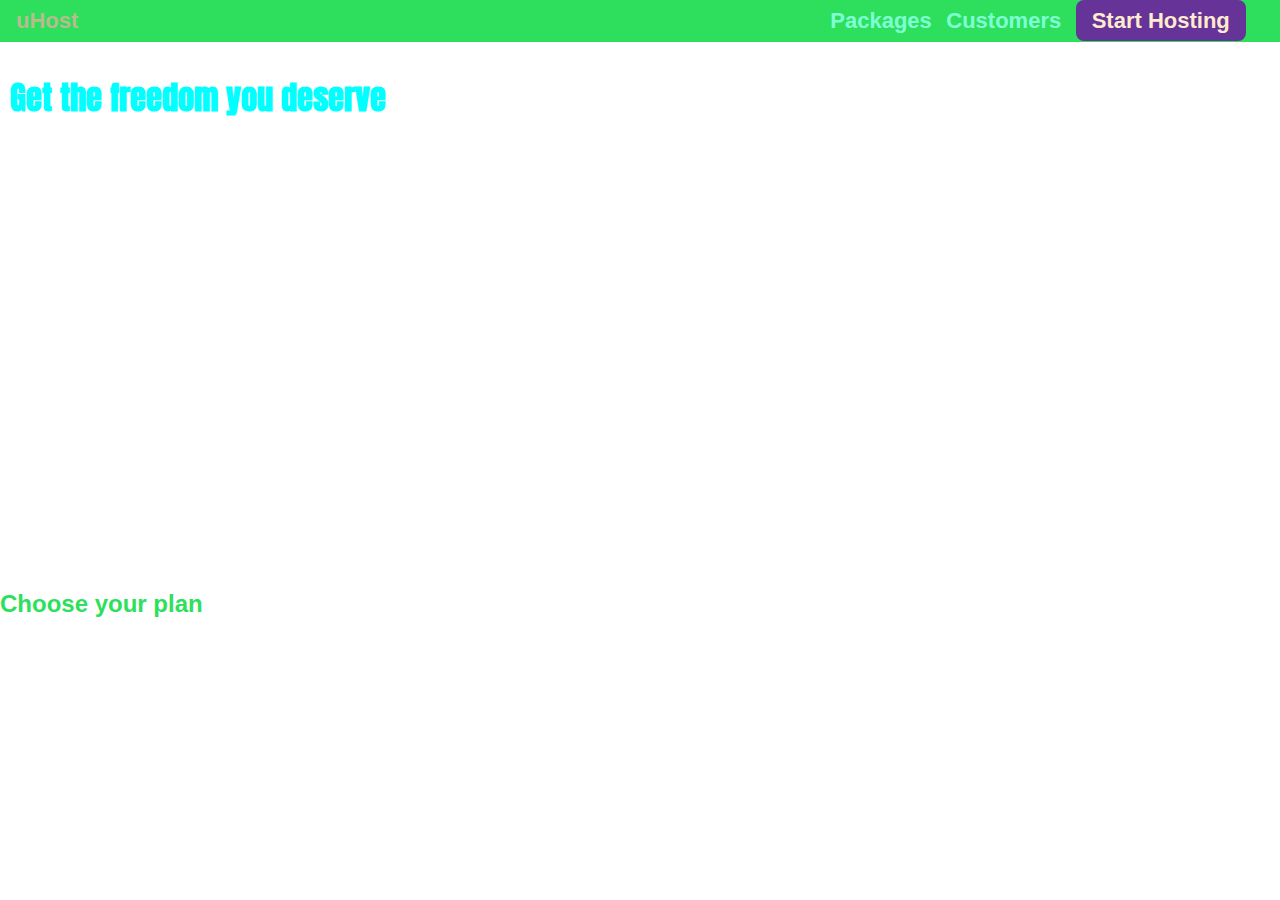
<file: index.html>
<!DOCTYPE html>
<html lang="en">

<head>
    <meta charset="UTF-8">
    <meta http-equiv='X-UA-Compatible' content='ie=edge'>
    <link rel='shortcut icon' href='favicon.png'>
    <link href="https://fonts.googleapis.com/css?family=Anton&display=swap" rel="stylesheet">
    <link rel="stylesheet" href="main.css">
</head>

<body>

    <header class="main-header" >
        <div>
            <a href="index.html" class="main-header-brand">
                uHost
            </a>
        </div>
         <nav class="main-nav" >
            <ul class="main-nav-items">
                <li class="main-nav-item">
                    <a href="packages/index.html">Packages</a>
                </li>
                <li class="main-nav-item">
                    <a href="customers/index.html ">Customers</a>
                </li>
                <li class="main-nav-item main-nav-item-cta">
                    <a href="start-hosting/index.html">Start Hosting</a>
                </li>
            </ul>
        </nav>
    </header>
    <main>
        <section id='product-overview'>
            <h1>Get the freedom you deserve </h1>
        </section id='plans'>
        <section id='plans'>
            <h2 class="section-title"> Choose your plan </h2>
        </section>
    </main>
</body>

</html>
</file>
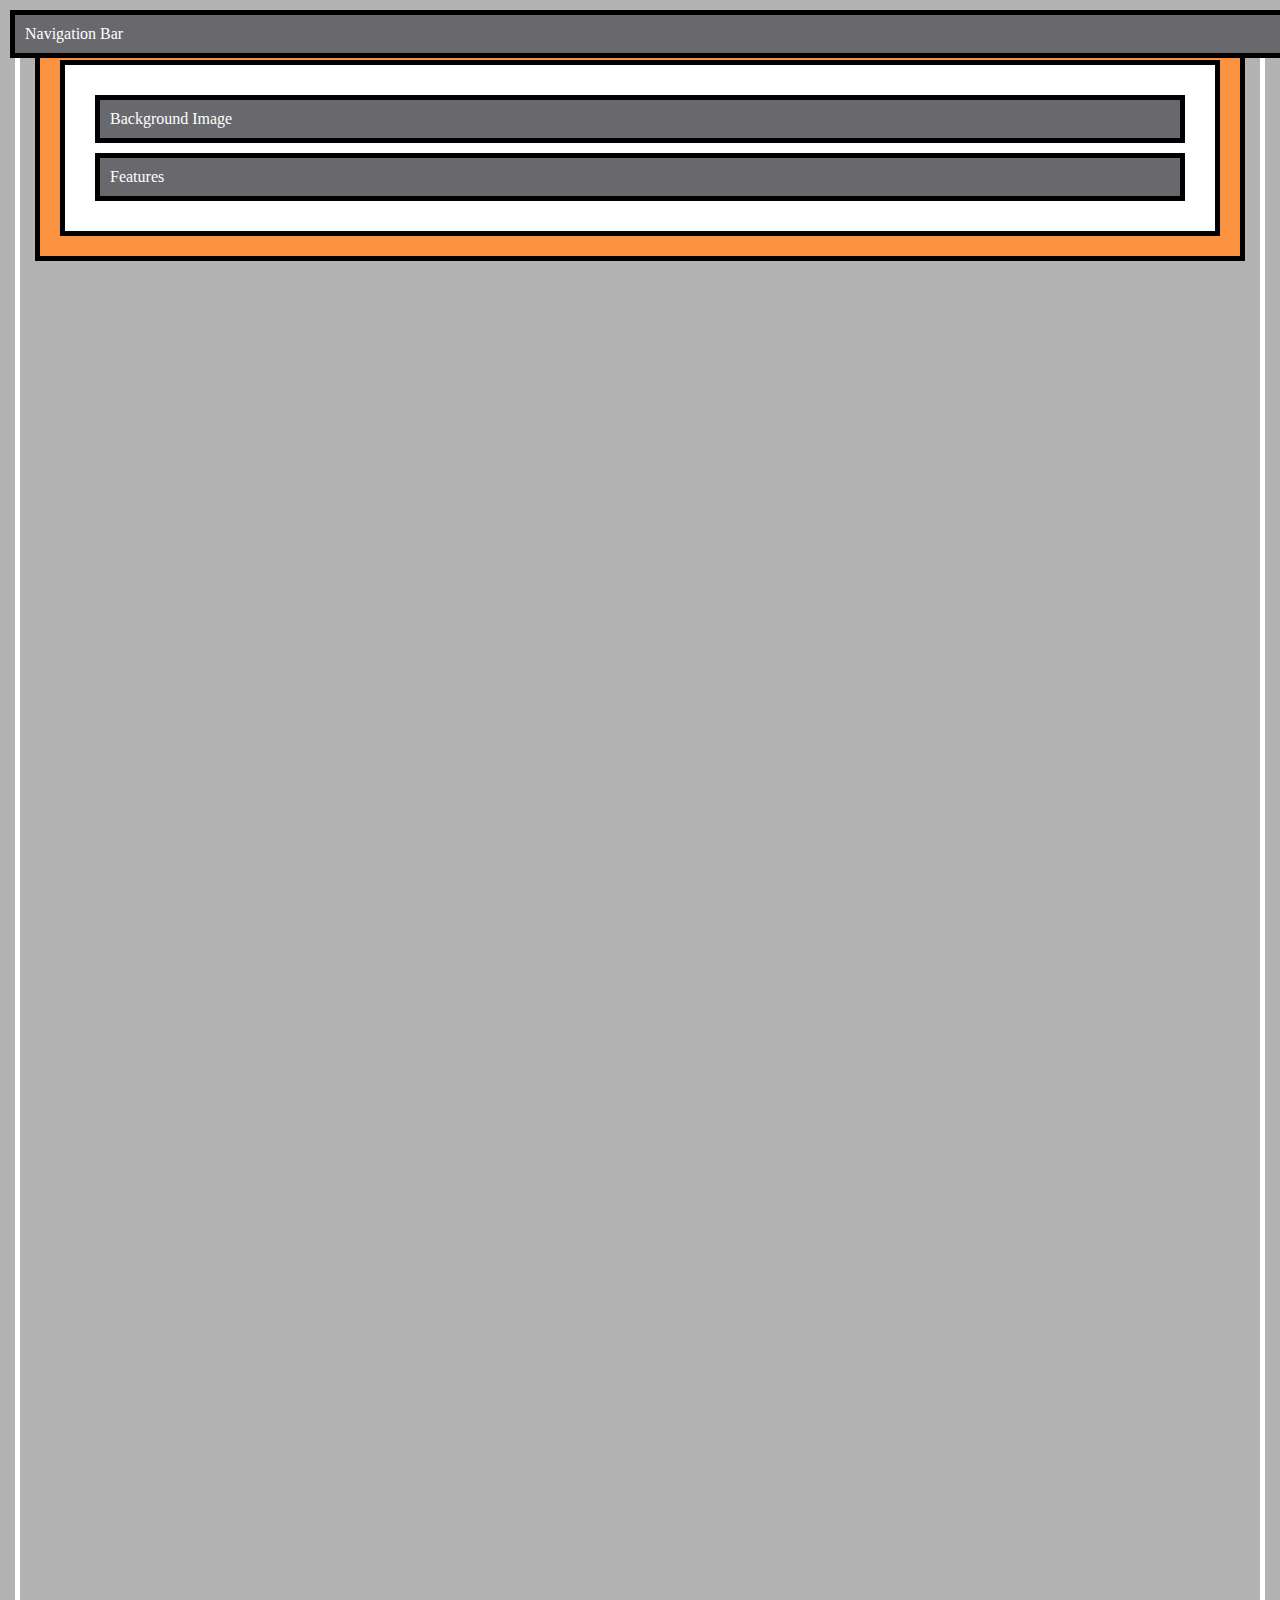
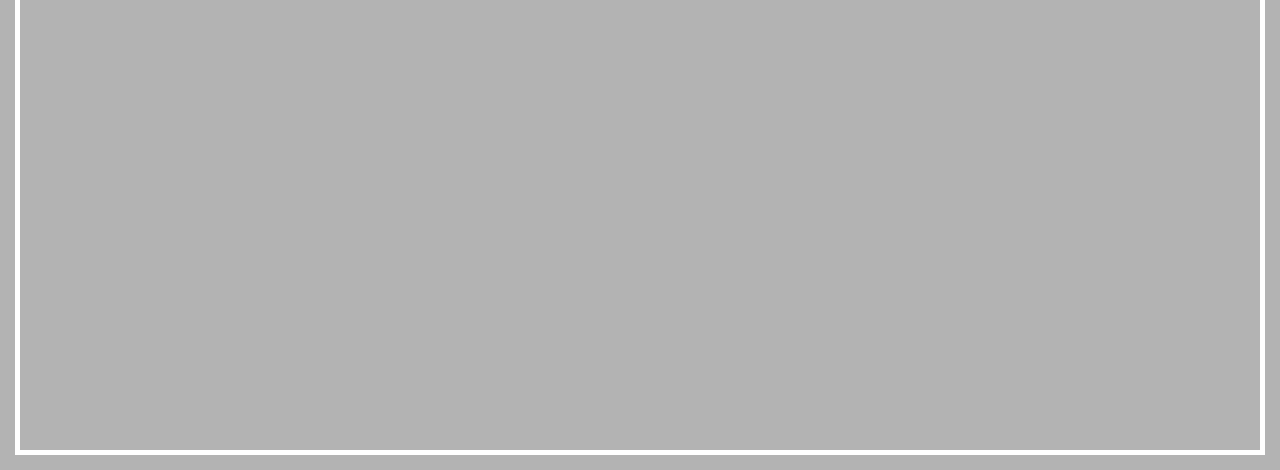
<file: positioning/index.html>
<!DOCTYPE html>
<html lang="en">
    <head>
        <meta charset="UTF-8">
        <meta http-equiv="X-UA-Compatible" content="ie=edge">
        <link rel="stylesheet" href="main.css">
        <title>Position</title>
    </head>
    <body>
        <div class="parent">
            <div class="child-1">Navigation Bar</div>
            <div class="child-2">Background Image</div>
            <div class="child-3">Features</div>
        </div>
    </body>
</html>
</file>
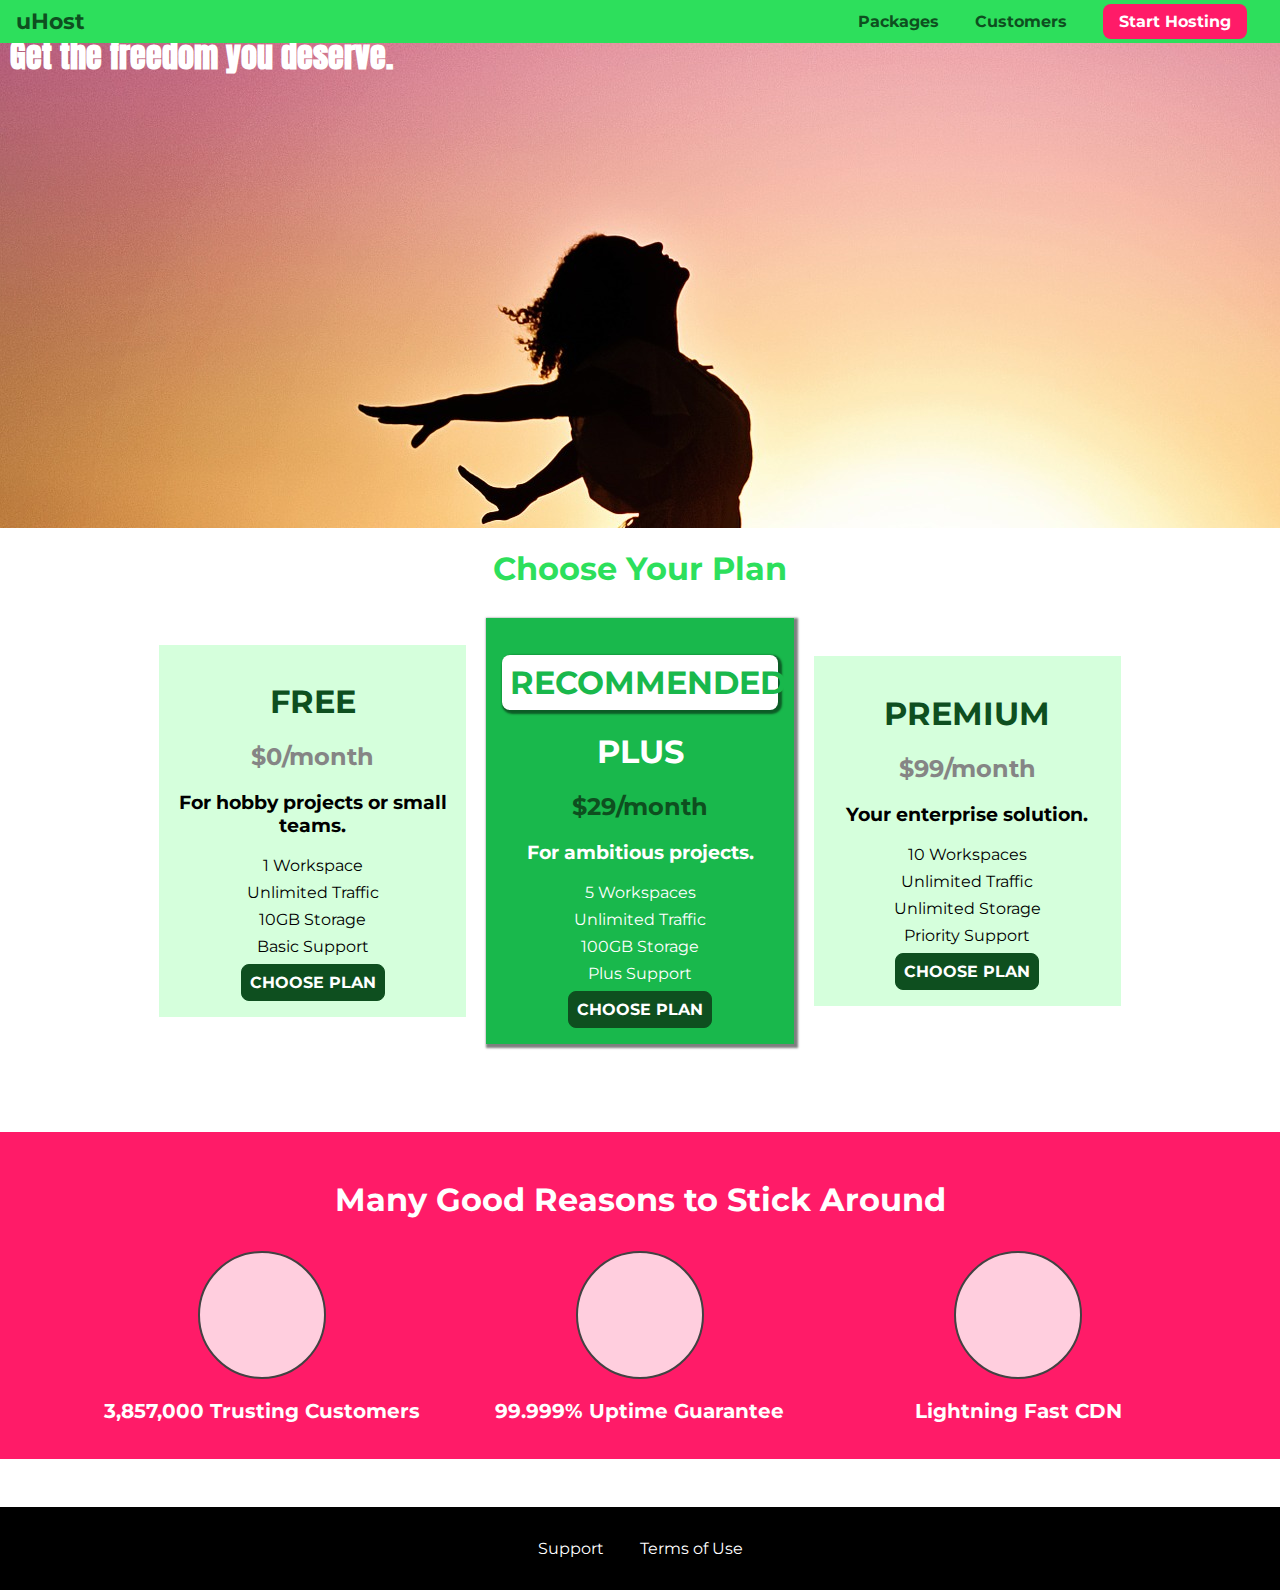
<file: using-position-to-add-image/index.html>
<!DOCTYPE html>
<html lang="en">

<head>
    <meta charset="UTF-8">
    <meta http-equiv="X-UA-Compatible" content="ie=edge">
    <title>uHost</title>
    <link rel="shortcut icon" href="favicon.png">
    <link href="https://fonts.googleapis.com/css?family=Anton" rel="stylesheet">
    <link href="https://fonts.googleapis.com/css?family=Montserrat:400,700" rel="stylesheet">
    <link rel="stylesheet" href="shared.css">
    <link rel="stylesheet" href="main.css">
</head>

<body>
    <header class="main-header">
        <div>
            <a href="index.html" class="main-header__brand">
                uHost
            </a>
        </div>
        <nav class="main-nav">
            <ul class="main-nav__items">
                <li class="main-nav__item">
                    <a href="packages/index.html">Packages</a>
                </li>
                <li class="main-nav__item">
                    <a href="customers/index.html">Customers</a>
                </li>
                <li class="main-nav__item main-nav__item--cta">
                    <a href="start-hosting/index.html">Start Hosting</a>
                </li>
            </ul>
        </nav>
    </header>
    <main>
        <section id="product-overview">
            <h1>Get the freedom you deserve.</h1>
        </section>
        <section id="plans">
            <h1 class="section-title">Choose Your Plan</h1>
            <div class="plan__list">
                <article class="plan">
                    <h1 class="plan__title">FREE</h1>
                    <h2 class="plan__price">$0/month</h2>
                    <h3>For hobby projects or small teams.</h3>
                    <ul class="plan__features">
                        <li class="plan__feature">1 Workspace</li>
                        <li class="plan__feature">Unlimited Traffic</li>
                        <li class="plan__feature">10GB Storage</li>
                        <li class="plan__feature">Basic Support</li>
                    </ul>
                    <div>
                        <button class="button">CHOOSE PLAN</button>
                    </div>
                </article>
                <article class="plan plan--highlighted">
                    <h1 class="plan__annotation">RECOMMENDED</h1>
                    <h1 class="plan__title">PLUS</h1>
                    <h2 class="plan__price">$29/month</h2>
                    <h3>For ambitious projects.</h3>
                    <ul class="plan__features">
                        <li class="plan__feature">5 Workspaces</li>
                        <li class="plan__feature">Unlimited Traffic</li>
                        <li class="plan__feature">100GB Storage</li>
                        <li class="plan__feature">Plus Support</li>
                    </ul>
                    <div>
                        <button class="button">CHOOSE PLAN</button>
                    </div>
                </article>
                <article class="plan">
                    <h1 class="plan__title">PREMIUM</h1>
                    <h2 class="plan__price">$99/month</h2>
                    <h3>Your enterprise solution.</h3>
                    <ul class="plan__features">
                        <li class="plan__feature">10 Workspaces</li>
                        <li class="plan__feature">Unlimited Traffic</li>
                        <li class="plan__feature">Unlimited Storage</li>
                        <li class="plan__feature">Priority Support</li>
                    </ul>
                    <div>
                        <button class="button">CHOOSE PLAN</button>
                    </div>
                </article>
            </div>
        </section>
        <section id="key-features">
            <h1 class="section-title">Many Good Reasons to Stick Around</h1>
            <ul class="key-feature__list">
                <li class="key-feature">
                    <div class="key-feature__image">

                    </div>
                    <p class="key-feature__description">3,857,000 Trusting Customers</p>
                </li>
                <li class="key-feature">
                    <div class="key-feature__image">

                    </div>
                    <p class="key-feature__description">99.999% Uptime Guarantee</p>
                </li>
                <li class="key-feature">
                    <div class="key-feature__image">

                    </div>
                    <p class="key-feature__description">Lightning Fast CDN</p>
                </li>
            </ul>
        </section>
    </main>
    <footer class="main-footer">
        <nav>
            <ul class="main-footer__links">
                <li class="main-footer__link">
                    <a href="#">Support</a>
                </li>
                <li class="main-footer__link">
                    <a href="#">Terms of Use</a>
                </li>
            </ul>
        </nav>
    </footer>
</body>

</html>
</file>
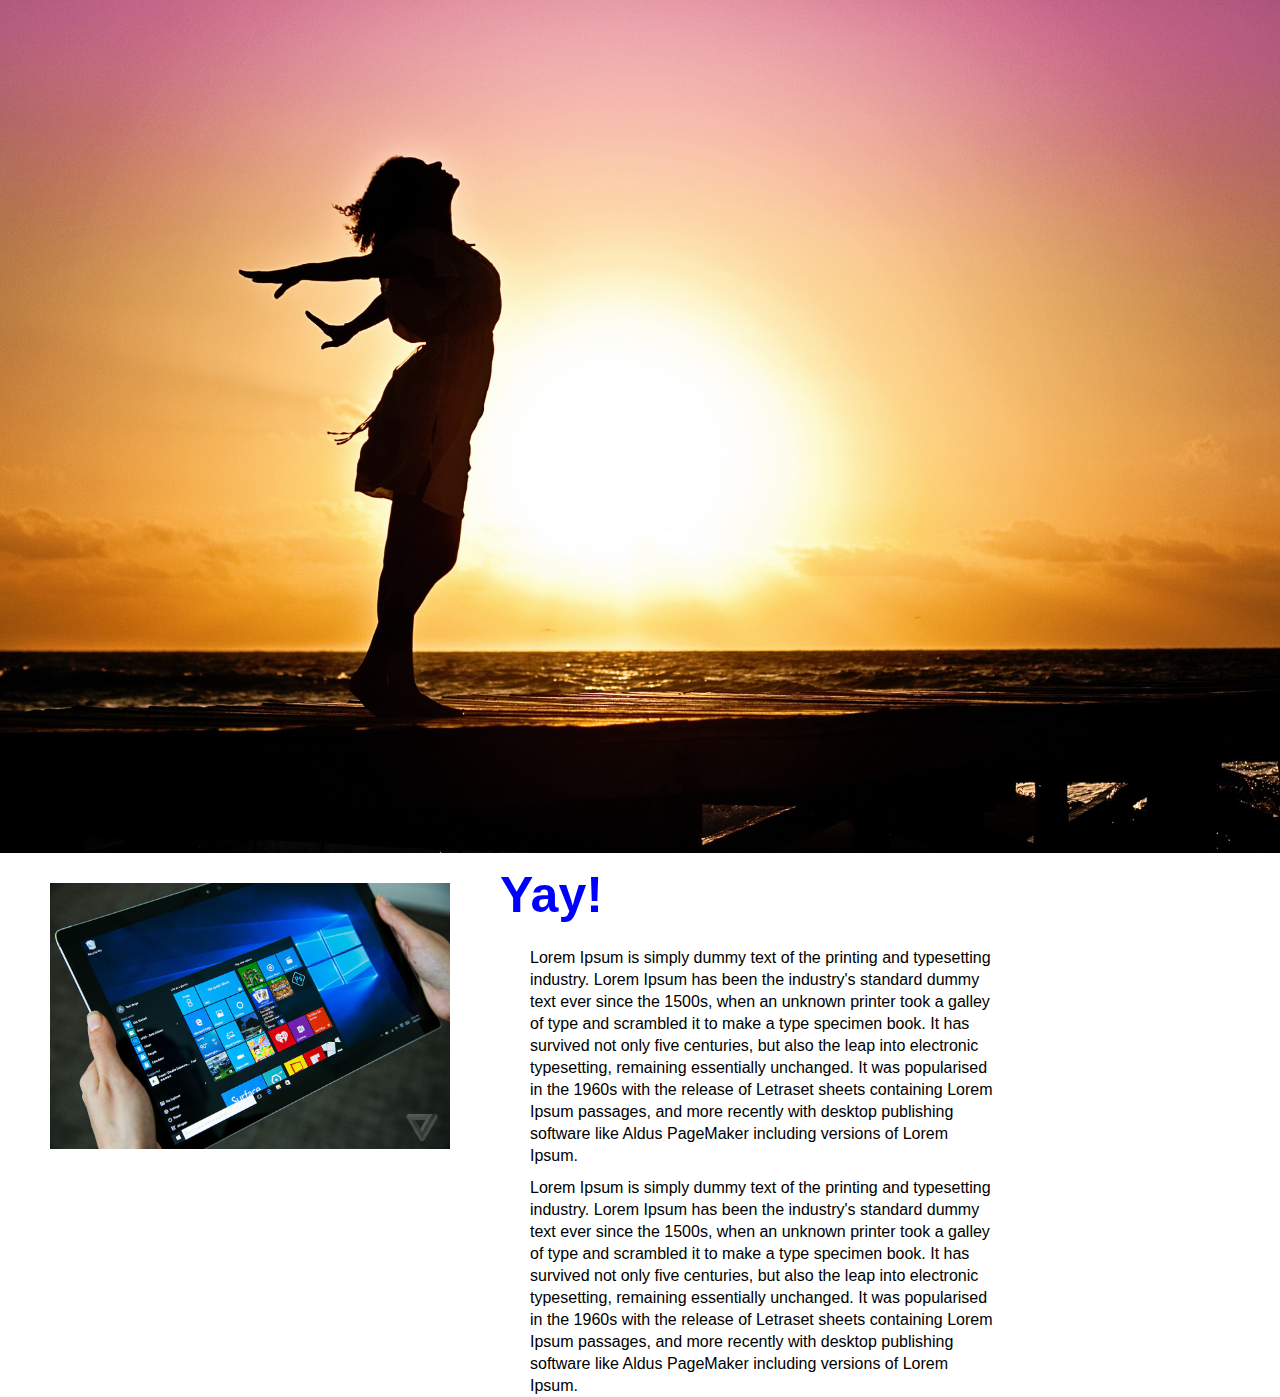
<file: responsive_website.html>
<!DOCTYPE html>
<html>
    <head>
        <meta charset="utf-8">
        <meta name="viewport" content="width=device-width, initial-scale=1.0">
        <title>Responsive website</title>
        <link rel="stylesheet" href="styles.css">
    </head>
    <body>
        <img class="img-banner" src='images/freedom.jpg' alt="img" />
        <div class="wrapper">
            <article class="img-info">
                <h2>Yay!</h2>
                <p>
                        Lorem Ipsum is simply dummy text of the printing and typesetting industry. Lorem Ipsum has been the industry's standard dummy text ever since the 1500s, when an unknown printer took a galley of type and scrambled it to make a type specimen book. It has survived not only five centuries, but also the leap into electronic typesetting, remaining essentially unchanged. It was popularised in the 1960s with the release of Letraset sheets containing Lorem Ipsum passages, and more recently with desktop publishing software like Aldus PageMaker including versions of Lorem Ipsum.
                </p>
                <p>
                        Lorem Ipsum is simply dummy text of the printing and typesetting industry. Lorem Ipsum has been the industry's standard dummy text ever since the 1500s, when an unknown printer took a galley of type and scrambled it to make a type specimen book. It has survived not only five centuries, but also the leap into electronic typesetting, remaining essentially unchanged. It was popularised in the 1960s with the release of Letraset sheets containing Lorem Ipsum passages, and more recently with desktop publishing software like Aldus PageMaker including versions of Lorem Ipsum.
                </p>
            </article>
            <img class='img-dummy' src="images/dummy.jpg" alt="img"/>
        </div>
    </body>
</html>
</file>
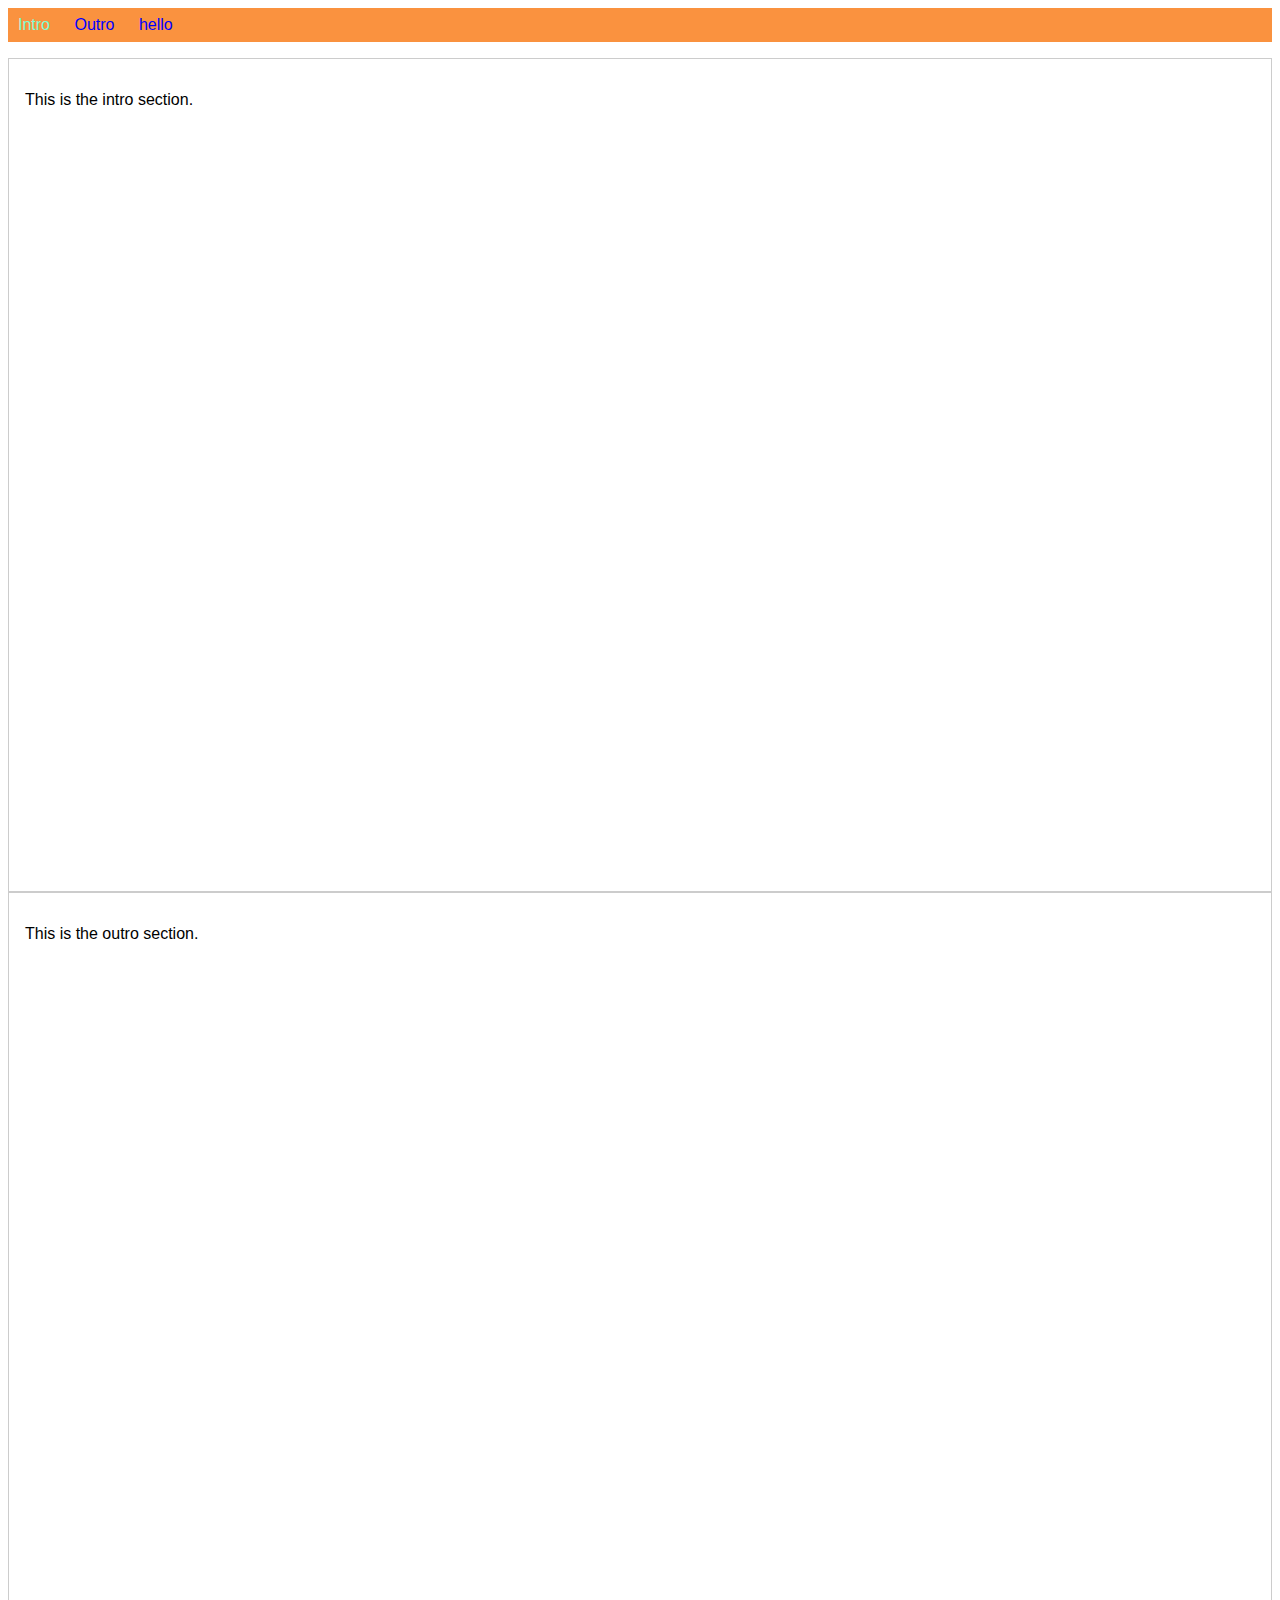
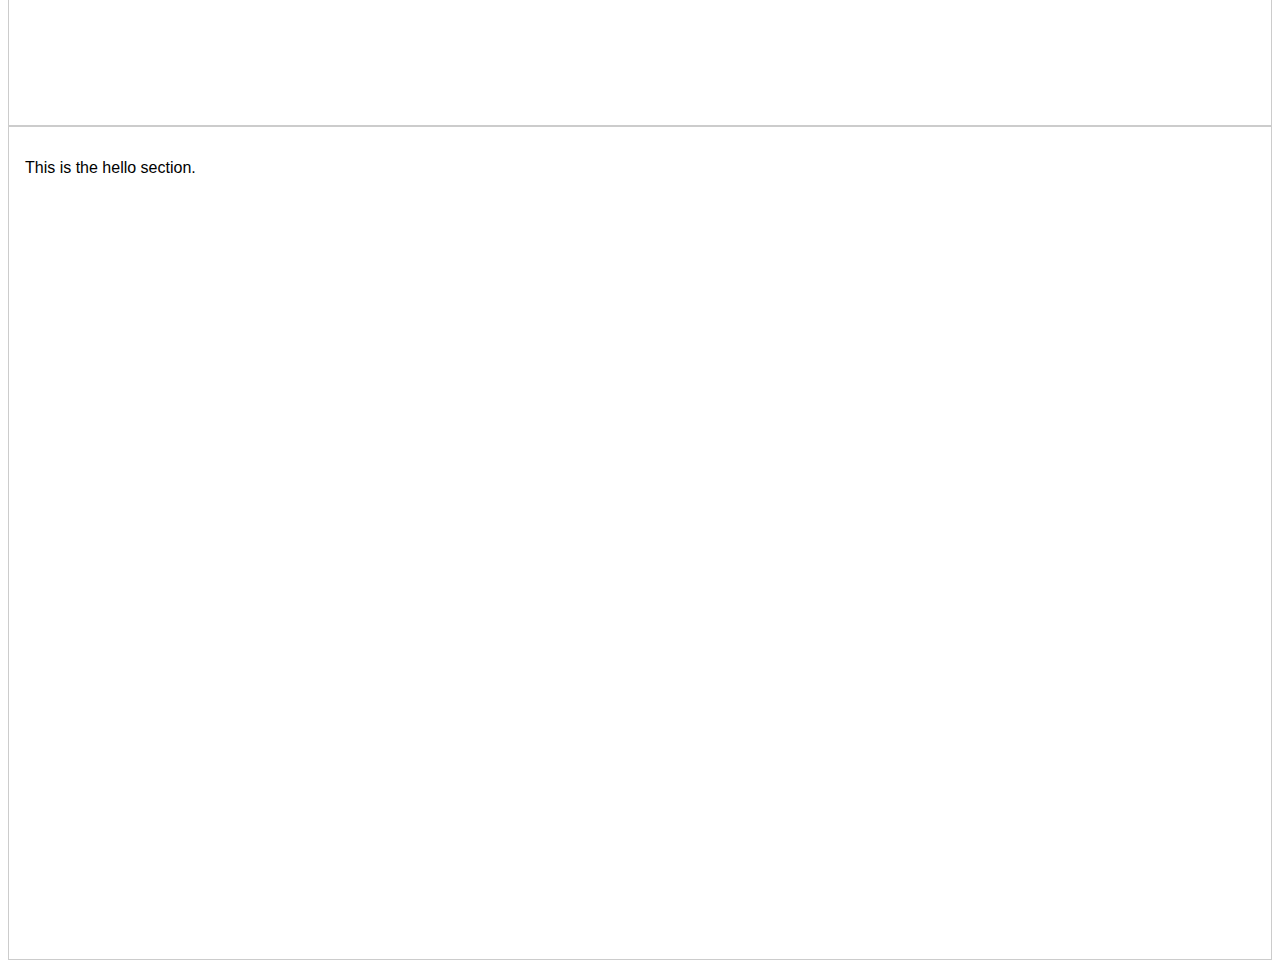
<file: module2/index2.html>
<!DOCTYPE html>
<html lang="en">

<head>
    <meta charset="UTF-8">
    <meta name="viewport" content="width=device-width, initial-scale=1.0">
    <meta http-equiv="X-UA-Compatible" content="ie=edge">
    <title>CSS Course</title>
    <link rel="stylesheet" href="main2.css">
</head>

<body>
    <nav>
        <a href="#intro" class="active">Intro</a>
        <a href="#outro">Outro</a>
        <a href="#hello">hello</a>
    </nav>
    <section id="intro" class="main-section highlighted">
        <p>This is the intro section.</p>
    </section>
    <section id="outro" class="main-section">
        <p>This is the outro section.</p>
    </section>
    <section id="hello" class="main-section">
            <p>This is the hello section.</p>
        </section>
</body>

</html>
</file>
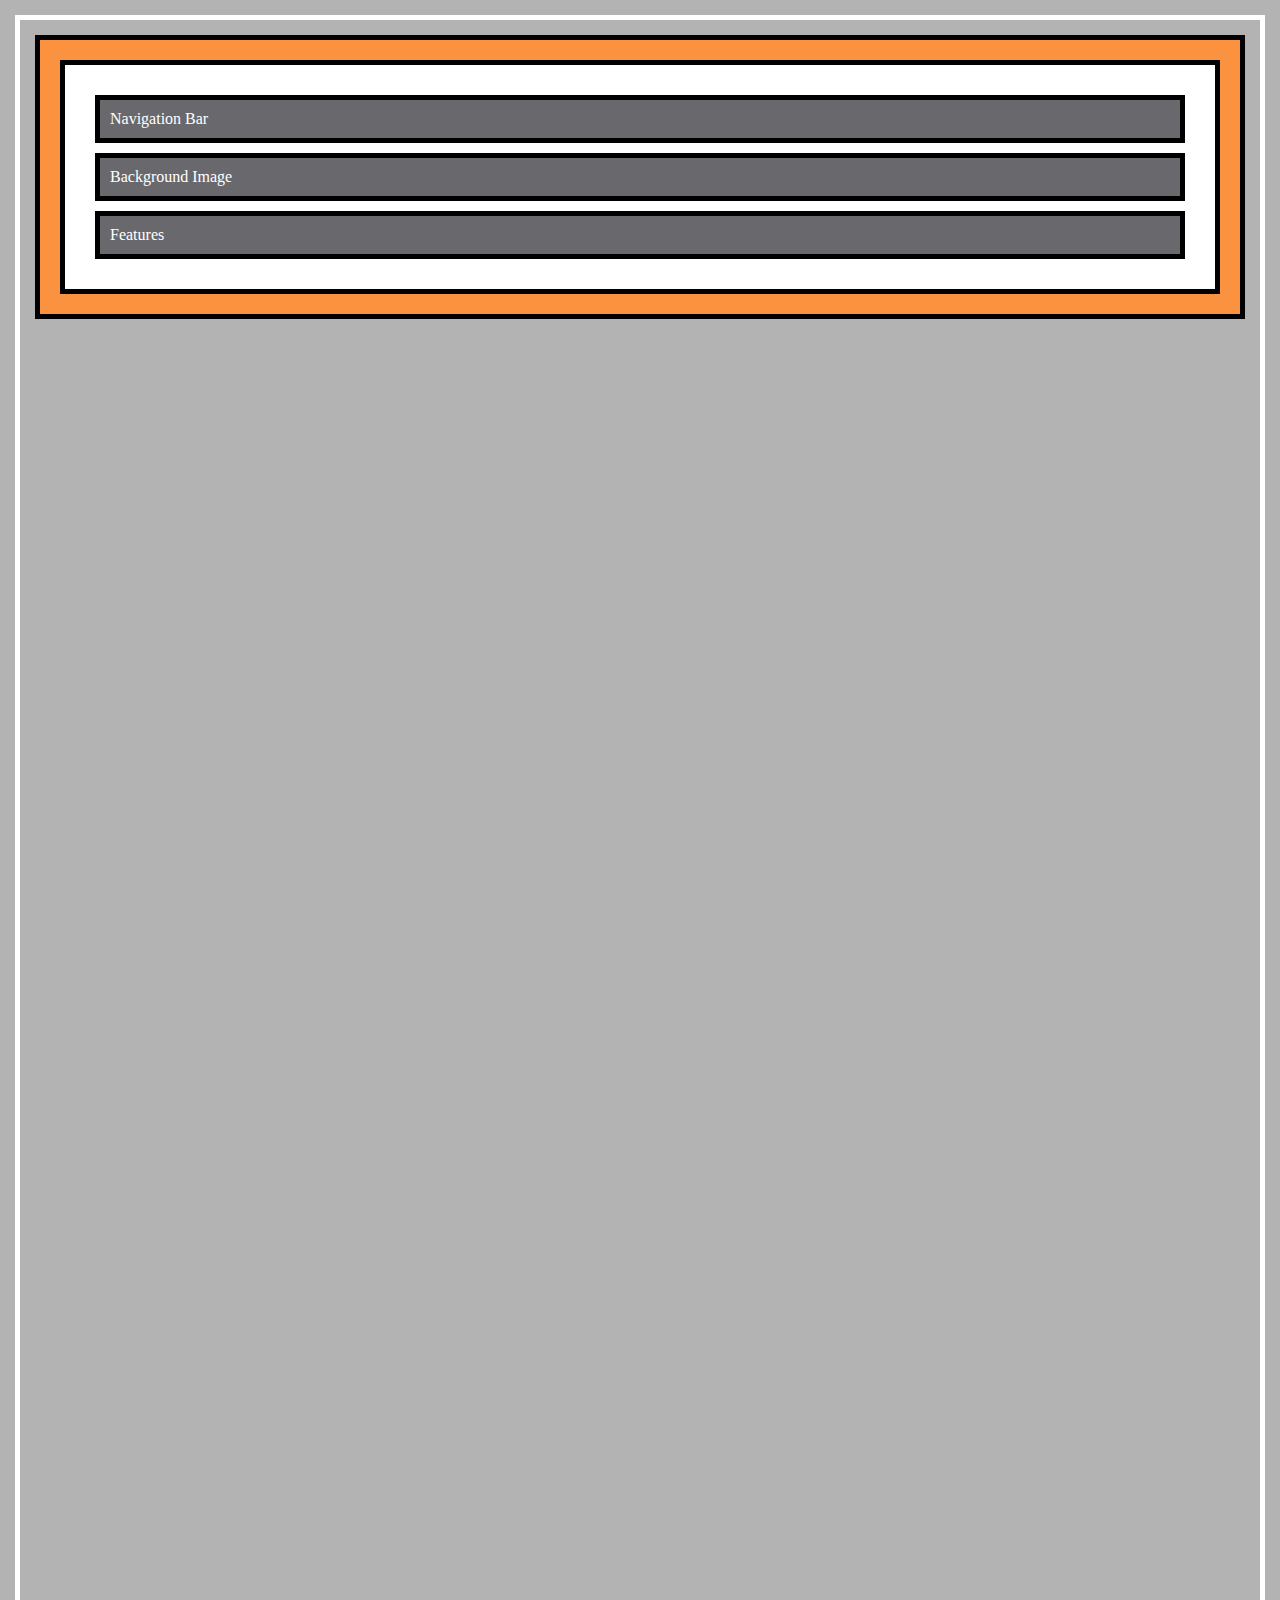
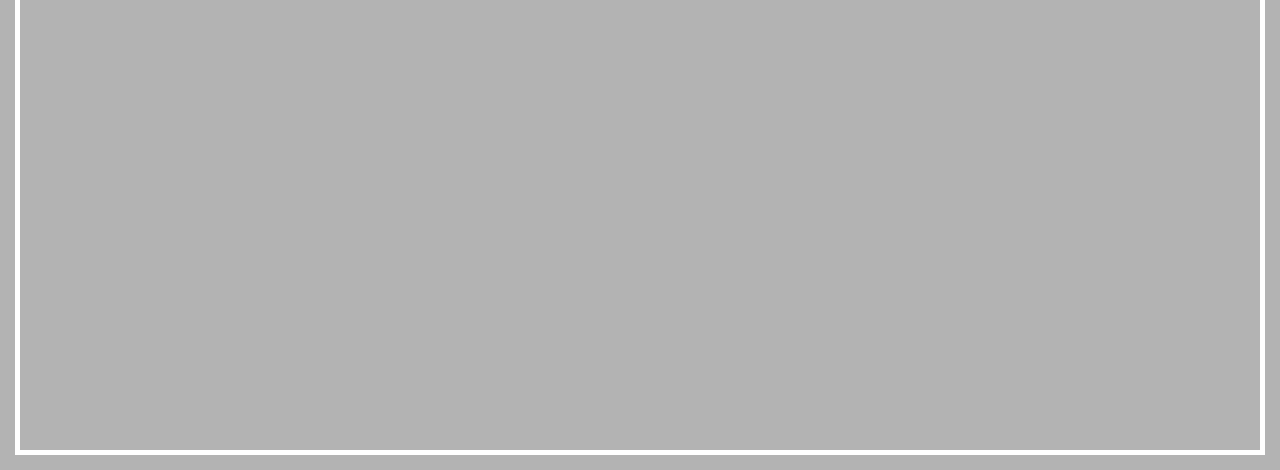
<file: positioning/index2.html>
<!DOCTYPE html>
<html lang="en">
    <head>
        <meta charset="UTF-8">
        <meta http-equiv="X-UA-Compatible" content="ie=edge">
        <link rel="stylesheet" href="main2.css">
        <title>Position</title>
    </head>
    <body>
        <div class="parent">
            <div class="child-1">Navigation Bar</div>
            <div class="child-2">Background Image</div>
            <div class="child-3">Features</div>
        </div>
    </body>
</html>
</file>
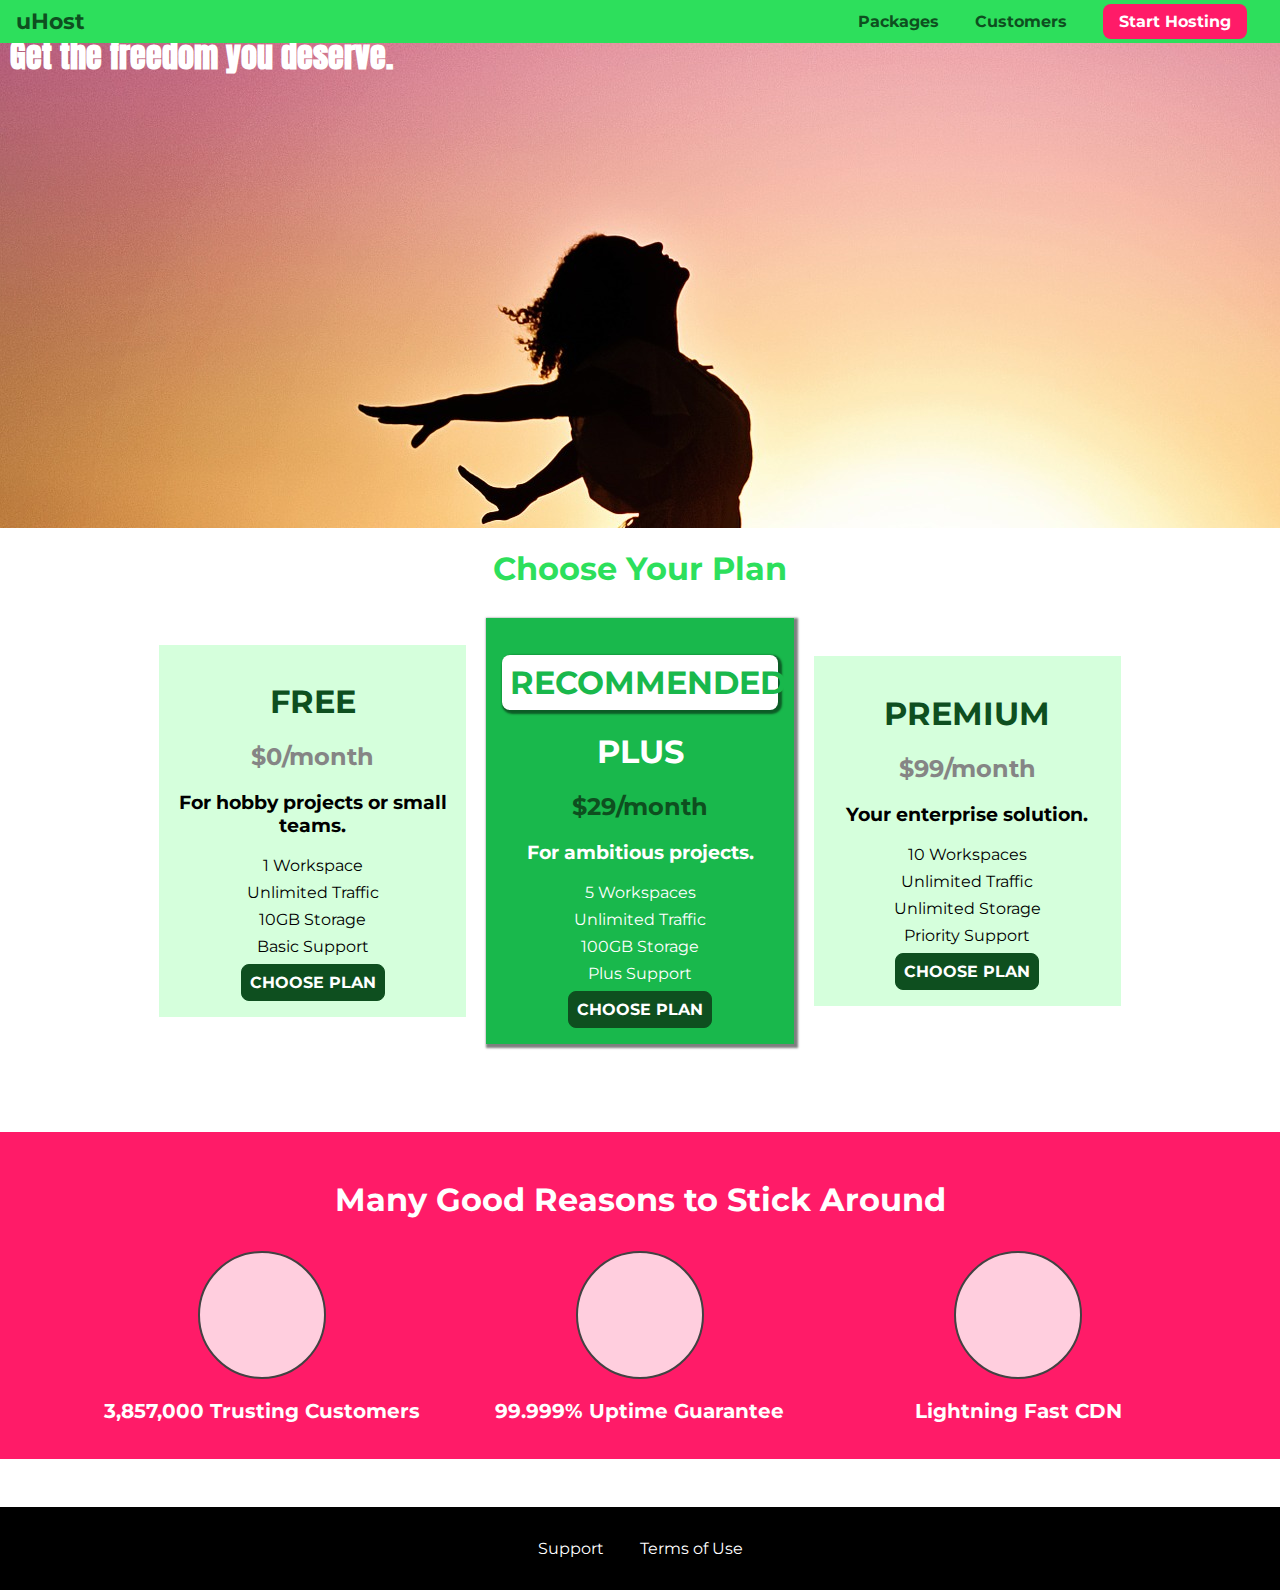
<file: positioning/index3.html>
<!DOCTYPE html>
<html lang="en">

<head>
    <meta charset="UTF-8">
    <meta http-equiv="X-UA-Compatible" content="ie=edge">
    <title>uHost</title>
    <link rel="shortcut icon" href="favicon.png">
    <link href="https://fonts.googleapis.com/css?family=Anton" rel="stylesheet">
    <link href="https://fonts.googleapis.com/css?family=Montserrat:400,700" rel="stylesheet">
    <link rel="stylesheet" href="shared.css">
    <link rel="stylesheet" href="main3.css">
</head>

<body>
    <header class="main-header">
        <div>
            <a href="index3.html" class="main-header__brand">
                uHost
            </a>
        </div>
        <nav class="main-nav">
            <ul class="main-nav__items">
                <li class="main-nav__item">
                    <a href="packages/index.html">Packages</a>
                </li>
                <li class="main-nav__item">
                    <a href="customers/index.html">Customers</a>
                </li>
                <li class="main-nav__item main-nav__item--cta">
                    <a href="start-hosting/index.html">Start Hosting</a>
                </li>
            </ul>
        </nav>
    </header>
    <main>
        <section id="product-overview">
            <h1>Get the freedom you deserve.</h1>
        </section>
        <section id="plans">
            <h1 class="section-title">Choose Your Plan</h1>
            <div class="plan__list">
                <article class="plan">
                    <h1 class="plan__title">FREE</h1>
                    <h2 class="plan__price">$0/month</h2>
                    <h3>For hobby projects or small teams.</h3>
                    <ul class="plan__features">
                        <li class="plan__feature">1 Workspace</li>
                        <li class="plan__feature">Unlimited Traffic</li>
                        <li class="plan__feature">10GB Storage</li>
                        <li class="plan__feature">Basic Support</li>
                    </ul>
                    <div>
                        <button class="button">CHOOSE PLAN</button>
                    </div>
                </article>
                <article class="plan plan--highlighted">
                    <h1 class="plan__annotation">RECOMMENDED</h1>
                    <h1 class="plan__title">PLUS</h1>
                    <h2 class="plan__price">$29/month</h2>
                    <h3>For ambitious projects.</h3>
                    <ul class="plan__features">
                        <li class="plan__feature">5 Workspaces</li>
                        <li class="plan__feature">Unlimited Traffic</li>
                        <li class="plan__feature">100GB Storage</li>
                        <li class="plan__feature">Plus Support</li>
                    </ul>
                    <div>
                        <button class="button">CHOOSE PLAN</button>
                    </div>
                </article>
                <article class="plan">
                    <h1 class="plan__title">PREMIUM</h1>
                    <h2 class="plan__price">$99/month</h2>
                    <h3>Your enterprise solution.</h3>
                    <ul class="plan__features">
                        <li class="plan__feature">10 Workspaces</li>
                        <li class="plan__feature">Unlimited Traffic</li>
                        <li class="plan__feature">Unlimited Storage</li>
                        <li class="plan__feature">Priority Support</li>
                    </ul>
                    <div>
                        <button class="button">CHOOSE PLAN</button>
                    </div>
                </article>
            </div>
        </section>
        <section id="key-features">
            <h1 class="section-title">Many Good Reasons to Stick Around</h1>
            <ul class="key-feature__list">
                <li class="key-feature">
                    <div class="key-feature__image">

                    </div>
                    <p class="key-feature__description">3,857,000 Trusting Customers</p>
                </li>
                <li class="key-feature">
                    <div class="key-feature__image">

                    </div>
                    <p class="key-feature__description">99.999% Uptime Guarantee</p>
                </li>
                <li class="key-feature">
                    <div class="key-feature__image">

                    </div>
                    <p class="key-feature__description">Lightning Fast CDN</p>
                </li>
            </ul>
        </section>
    </main>
    <footer class="main-footer">
        <nav>
            <ul class="main-footer__links">
                <li class="main-footer__link">
                    <a href="#">Support</a>
                </li>
                <li class="main-footer__link">
                    <a href="#">Terms of Use</a>
                </li>
            </ul>
        </nav>
    </footer>
</body>

</html>
</file>
<file: main.css>
/* for fitting in the box */
* {
    box-sizing: border-box;
}

body {
    font-family: 'Montserrat', sans-serif;
    margin: 0;
}
#product-overview {
    /* background:url("images/freedom.jpg"); 1st way */
    background: url("https://www.harivara.com/wp-content/uploads/2016/09/harivarahome-bg.jpg");
    /* second way */
    padding: 10px;
    width:100%;
    height: 528px;
    /* border: 5px solid blue; */


    /* font-family: 'Anton', sans-serif; */
}
h1 {
    color: aqua;
    font-family: 'Anton', sans-serif;
}
.section-title {
    color: #2ddf5c;
}
.main-header {
    width: 100%;
    background-color: #2ddf5c;
    padding: 8px 16px;
}
.main-header > div {
    display: inline-block;
    text-align: right;
    vertical-align: middle;
}
.main-header-brand {
    color: rgb(183, 188, 143);
    text-decoration: none;
    /* this is not to link line to uHost */
    font-weight: bold;

    font-size: 22px;
}
.main-nav {
    display: inline-block;
    text-align: right;
    width: calc(100% - 75px); 
    /* 54px is the value of div uhost */
    vertical-align: middle;
}
.main-nav-items {
    margin: 0px;
    padding: 0px;
   
}

.main-nav-item {
    display: inline-block;
    /* color: rosybrown; */
    /* text-decoration: none; it is not working because it inheriting from anchor tag */
    font-weight: bold;
    font-size: 22px;
    padding-right: 10px;
}
.main-nav-item a {
    text-decoration: none;
    color: aquamarine;
    padding: 3px 0;
}

.main-nav-item a:hover {
color: white;
border-bottom:5px solid white
}

.main-nav-item a:active {
    color: white;
}
.main-nav-item-cta a {
    color: blanchedalmond;
    background: rebeccapurple;
    padding: 8px 16px;
    border-radius: 8px;
}
.main-nav-item-cta a:hover {
    color: #2ddf5c;
    background: white;
    border: none;
}
</file>
<file: positioning/main.css>
html {
    background: #b3b3b3;
    padding: 15px;
    border: 5px solid white;
    margin: 15px;
    height: 2000px;
}

body {
    background: #fa923f;
    padding: 20px;
    border: 5px solid black;
    margin: 0;
  }
  
.parent {
    background: white;
    padding: 20px;
    border: 5px solid black;
    margin: 0;
  }
  
.parent div {
    background: rgb(105, 105, 109);
    color: white;
    padding: 10px;
    border: 5px solid black;
    margin: 10px;
}
.child-1 {
    position: fixed;
    width: 400px;
    top:0;
    left:0;
    margin: 0px;
    width: 100%;
    box-sizing: border-box;
    
}
</file>
<file: using-position-to-add-image/shared.css>
* {
    box-sizing: border-box;
}

body {
    font-family: 'Montserrat', sans-serif;
    margin: 0;
}

.main-header {
    width: 100%;
    position: fixed;
    top: 0;
    left: 0;
    background: #2ddf5c;
    padding: 8px 16px;
}

.main-header > div {
    display: inline-block;
    vertical-align: middle;
}

.main-header__brand {
    color: #0e4f1f;
    text-decoration: none;
    font-weight: bold;
    font-size: 22px;
}

.main-nav {
    display: inline-block;
    text-align: right;
    width: calc(100% - 74px);
    vertical-align: middle;
}

.main-nav__items {
    margin: 0;
    padding: 0;
    list-style: none;
}

.main-nav__item {
    display: inline-block;
    margin: 0 16px;
}

.main-nav__item a {
    text-decoration: none;
    color: #0e4f1f;
    font-weight: bold;
    padding: 3px 0;
}

.main-nav__item a:hover,
.main-nav__item a:active {
    color: white;
    border-bottom: 5px solid white;
}

.main-nav__item--cta a {
    color: white;
    background: #ff1b68;
    padding: 8px 16px;
    border-radius: 8px;
}

.main-nav__item--cta a:hover,
.main-nav__item--cta a:active {
    color: #ff1b68;
    background: white;
    border: none;
}

.main-footer {
    background: black;
    padding: 32px;
    margin-top: 48px;
}

.main-footer__links {
    list-style: none;
    margin: 0;
    padding: 0;
    text-align: center;
}

.main-footer__link {
    display: inline-block;
    margin: 0 16px;
}

.main-footer__link a {
    color: white;
    text-decoration: none;
}

.main-footer__link a:hover,
.main-footer__link a:active {
    color: #ccc;
}

.button {
    background: #0e4f1f;
    color: white;
    font: inherit;
    border: 1.5px solid #0e4f1f;
    padding: 8px;
    border-radius: 8px;
    font-weight: bold;
    cursor: pointer;
}

.button:hover,
.button:active {
    background: white;
    color: #0e4f1f;
}

.button:focus {
    outline: none;
}
</file>
<file: using-position-to-add-image/main.css>
#product-overview {
    background: url("freedom.jpg");
    width: 100%;
    height: 528px;
    padding: 10px;   
}

.section-title {
    color: #2ddf5c;
    text-align: center;
}

#product-overview h1 {
    color: white;
    font-family: 'Anton', sans-serif;
}

.plan__list {
    width: 80%;
    margin: auto;
    text-align: center;
}

.plan {
    background: #d5ffdc;
    text-align: center;
    padding: 16px;
    margin: 8px;
    display: inline-block;
    width: 30%;
    vertical-align: middle;
}

.plan--highlighted {
    background: #19b84c;
    color: white;
    box-shadow: 2px 2px 2px 2px rgba(0, 0, 0, 0.5);
}

.plan__annotation {
    background: white;
    color: #19b84c;
    padding: 8px;
    box-shadow: 2px 2px 2px 2px rgba(0, 0, 0, 0.5);
    border-radius: 8px;
}

.plan__title {
    color: #0e4f1f;
}

.plan__price {
    color: #858585;
}

.plan--highlighted .plan__title {
    color: white;
}

.plan--highlighted .plan__price {
    color: #0e4f1f;
}

.plan__features {
    list-style: none;
    margin: 0;
    padding: 0;
}

.plan__feature {
    margin: 8px 0;
}

#key-features {
    background: #ff1b68;
    margin-top: 80px;
    padding: 16px;
}

#key-features .section-title {
    color: white;
    margin: 32px;
}

.key-feature__list {
    list-style: none;
    margin: 0;
    padding: 0;
    text-align: center;
}

.key-feature {
    display: inline-block;
    width: 30%;
    vertical-align: top;
}

.key-feature__image {
    background: #ffcede;
    width: 128px;
    height: 128px;
    border: 2px solid #424242;
    border-radius: 50%;
    margin: auto;
}

.key-feature__description {
    text-align: center;
    font-weight: bold;
    color: white;
    font-size: 20px;
}

/* h1 {
    font-family: sans-serif;
} */
</file>
<file: styles.css>
*{
    margin: 0%;
    padding: 0%;
    overflow-x: hidden;
}
.wrapper {
    width: 100%;
  
}
.img-banner {
    display: none;
}
.img-info {
    width: 100%;
}
.img-info h2 {
    padding: 30px 30px;
    font-family: Arial, Helvetica, sans-serif;
    font-size: 50px;
    color: blue;
    line-height: 44px;

}
.img-info p {
    padding: 30px 30px;
    font-family: Arial, Helvetica, sans-serif;
    color: black;
    line-height: 22px;

}
.img-dummy {
    width: 100%;
    padding: 50px;
}
@media only screen and (min-width:768px) {
    .img-banner {
        display: block;
        width: 100%;
        margin: 0%
    }
    .img-info h2 {
        padding: 20px 0px;
       
    
    }
    .img-info p {
        padding: 20px 0px;
    }
    .img-dummy {
        padding-top: 30px;
        padding-right: 30px;
    }
}
@media only screen and (min-width:1000px) {
   .wrapper {
       width: 1000px;
   }
   .img-info  {
     width: 50%;
     float: right;
   }
   .img-dummy {
       padding-top: 30px;
       width: 40%;
       float: left;
   }
   .img-info p {
    padding: 10px 0px 0px 30px;
    }


}
</file>
<file: module2/main2.css>
body {
    font-family: sans-serif;
}

nav {
    margin-bottom: 16px;
    background: #fa923f;
    padding: 8px 0;
}

a {
    text-decoration: none;
    color: white;
    margin: 10px;
}
a.active {
    color: aquamarine
}

.main-section {
    height: 800px;
    border: 1px solid #ccc !important ;
    padding: 16px;
}
a:not(.active) {
    color: blue;
}
.highlighted{
    border: 1px solid green
}
</file>
<file: positioning/main2.css>
html {
    background: #b3b3b3;
    padding: 15px;
    border: 5px solid white;
    margin: 15px;
    height: 2000px;
}

body {
    background: #fa923f;
    padding: 20px;
    border: 5px solid black;
    margin: 0;
  }
  
.parent {
    background: white;
    padding: 20px;
    border: 5px solid black;
    margin: 0;
  }
  
.parent div {
    background: rgb(105, 105, 109);
    color: white;
    padding: 10px;
    border: 5px solid black;
    margin: 10px;
</file>
<file: positioning/shared.css>
* {
    box-sizing: border-box;
}

body {
    font-family: 'Montserrat', sans-serif;
    margin: 0;
}

.main-header {
    width: 100%;
    position: fixed;
    /* top: 0;
    left: 0; */
    background: #2ddf5c;
    padding: 8px 16px;
}

.main-header > div {
    display: inline-block;
    vertical-align: middle;
}

.main-header__brand {
    color: #0e4f1f;
    text-decoration: none;
    font-weight: bold;
    font-size: 22px;
}

.main-nav {
    display: inline-block;
    text-align: right;
    width: calc(100% - 74px);
    vertical-align: middle;
}

.main-nav__items {
    margin: 0;
    padding: 0;
    list-style: none;
}

.main-nav__item {
    display: inline-block;
    margin: 0 16px;
}

.main-nav__item a {
    text-decoration: none;
    color: #0e4f1f;
    font-weight: bold;
    padding: 3px 0;
}

.main-nav__item a:hover,
.main-nav__item a:active {
    color: white;
    border-bottom: 5px solid white;
}

.main-nav__item--cta a {
    color: white;
    background: #ff1b68;
    padding: 8px 16px;
    border-radius: 8px;
}

.main-nav__item--cta a:hover,
.main-nav__item--cta a:active {
    color: #ff1b68;
    background: white;
    border: none;
}

.main-footer {
    background: black;
    padding: 32px;
    margin-top: 48px;
}

.main-footer__links {
    list-style: none;
    margin: 0;
    padding: 0;
    text-align: center;
}

.main-footer__link {
    display: inline-block;
    margin: 0 16px;
}

.main-footer__link a {
    color: white;
    text-decoration: none;
}

.main-footer__link a:hover,
.main-footer__link a:active {
    color: #ccc;
}

.button {
    background: #0e4f1f;
    color: white;
    font: inherit;
    border: 1.5px solid #0e4f1f;
    padding: 8px;
    border-radius: 8px;
    font-weight: bold;
    cursor: pointer;
}

.button:hover,
.button:active {
    background: white;
    color: #0e4f1f;
}

.button:focus {
    outline: none;
}
</file>
<file: positioning/main3.css>
#product-overview {
    background: url("freedom.jpg");
    width: 100%;
    height: 528px;
    padding: 10px;   
}

.section-title {
    color: #2ddf5c;
    text-align: center;
}

#product-overview h1 {
    color: white;
    font-family: 'Anton', sans-serif;
}

.plan__list {
    width: 80%;
    margin: auto;
    text-align: center;
}

.plan {
    background: #d5ffdc;
    text-align: center;
    padding: 16px;
    margin: 8px;
    display: inline-block;
    width: 30%;
    vertical-align: middle;
}

.plan--highlighted {
    background: #19b84c;
    color: white;
    box-shadow: 2px 2px 2px 2px rgba(0, 0, 0, 0.5);
}

.plan__annotation {
    background: white;
    color: #19b84c;
    padding: 8px;
    box-shadow: 2px 2px 2px 2px rgba(0, 0, 0, 0.5);
    border-radius: 8px;
}

.plan__title {
    color: #0e4f1f;
}

.plan__price {
    color: #858585;
}

.plan--highlighted .plan__title {
    color: white;
}

.plan--highlighted .plan__price {
    color: #0e4f1f;
}

.plan__features {
    list-style: none;
    margin: 0;
    padding: 0;
}

.plan__feature {
    margin: 8px 0;
}

#key-features {
    background: #ff1b68;
    margin-top: 80px;
    padding: 16px;
}

#key-features .section-title {
    color: white;
    margin: 32px;
}

.key-feature__list {
    list-style: none;
    margin: 0;
    padding: 0;
    text-align: center;
}

.key-feature {
    display: inline-block;
    width: 30%;
    vertical-align: top;
}

.key-feature__image {
    background: #ffcede;
    width: 128px;
    height: 128px;
    border: 2px solid #424242;
    border-radius: 50%;
    margin: auto;
}

.key-feature__description {
    text-align: center;
    font-weight: bold;
    color: white;
    font-size: 20px;
}

/* h1 {
    font-family: sans-serif;
} */
</file>
